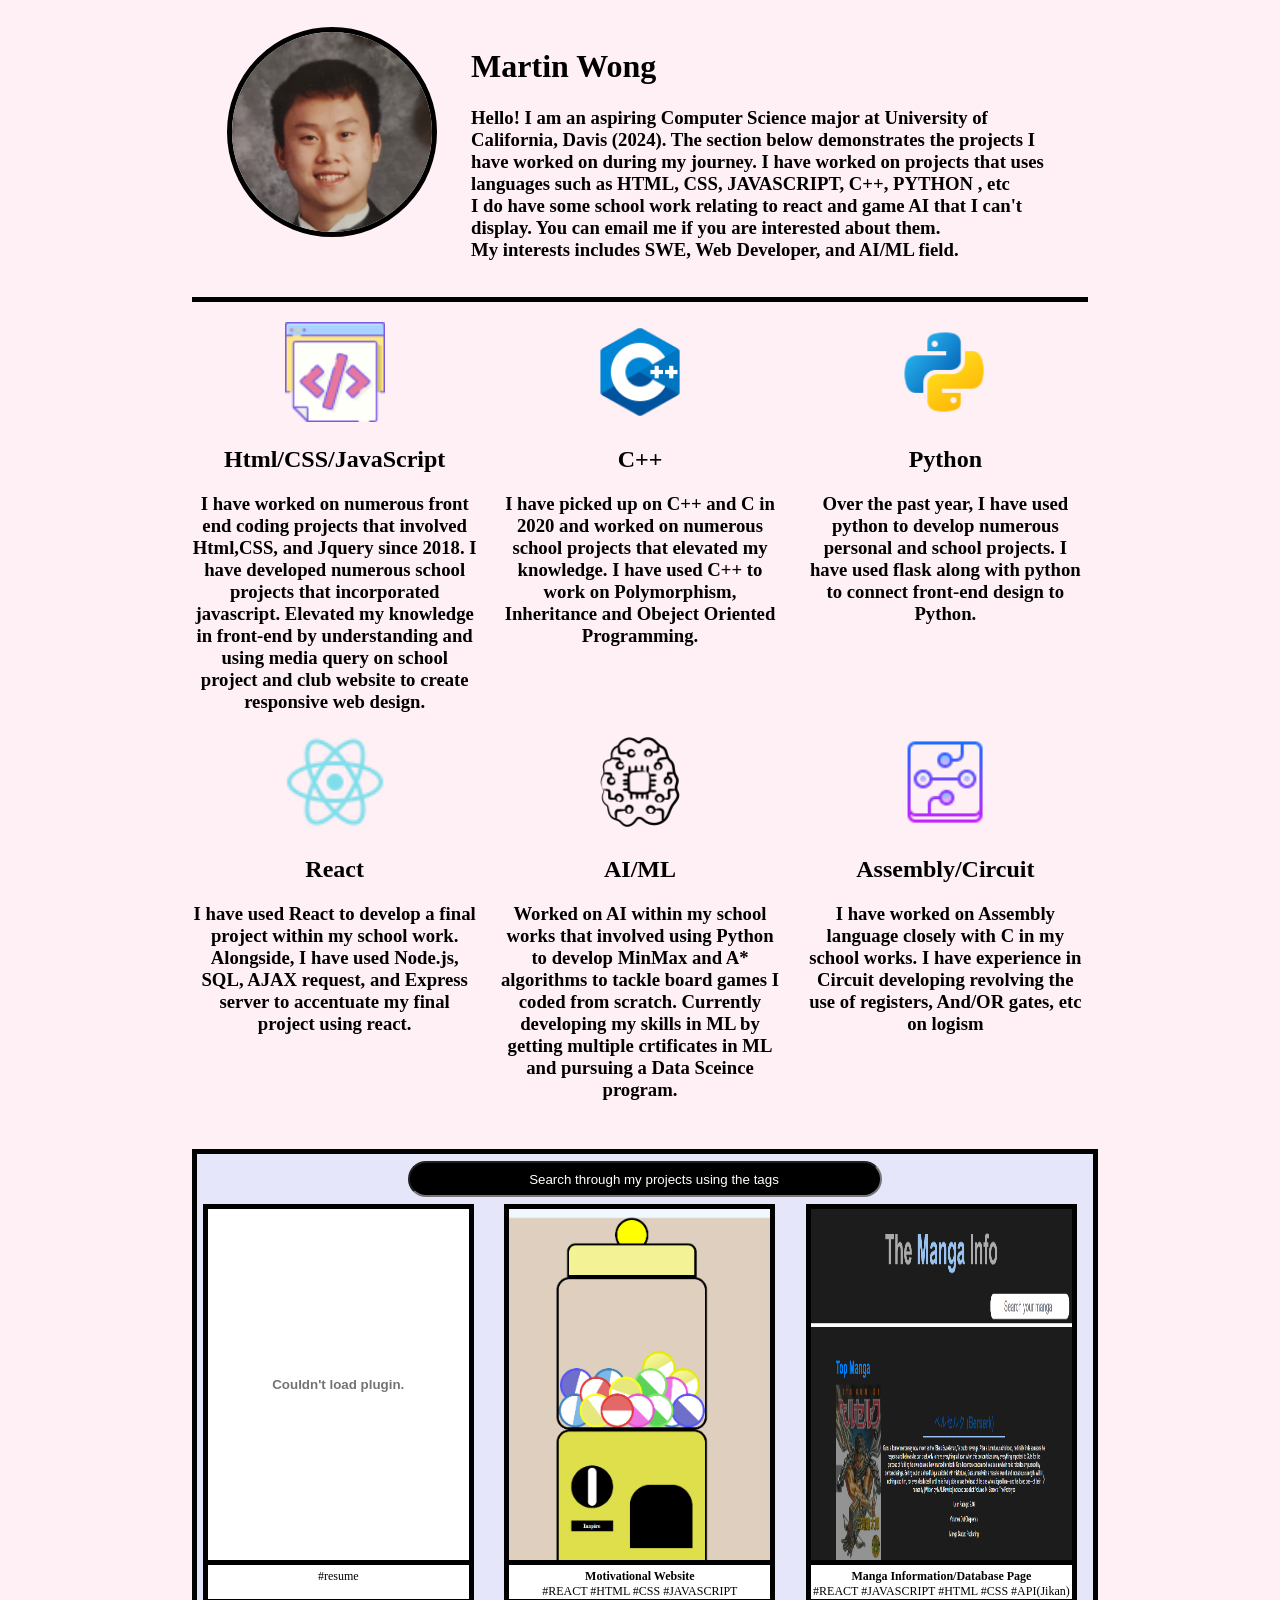
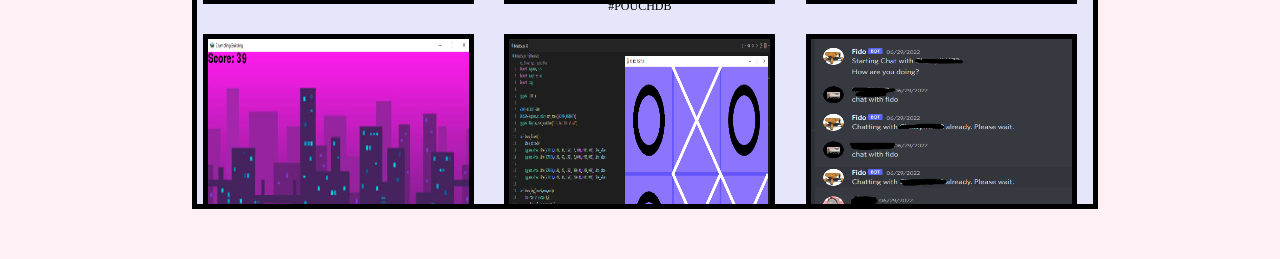
<file: index.html>
<!DOCTYPE html>
<html lang="en">
<head>
    <meta charset="UTF-8">
    <meta http-equiv="X-UA-Compatible" content="IE=edge">
    <meta name="viewport" content="width=device-width, initial-scale=1.0">
    <title>Martin's Portfolio</title>
    <link rel="stylesheet" href="style.css"/>
</head>
<body>
    <div id="container">
        <div id="header">
            <div id="img_container">
                <img id="pfp_img" src="img/image.PNG">
            </div>
            <div id="about_text">
                <h1 id="name">Martin Wong</h1>
                <h3>Hello! I am an aspiring Computer Science major at University of California, Davis (2024). The section below demonstrates the projects I have worked on during my journey. I have worked on projects that uses languages such as <strong>HTML, CSS, JAVASCRIPT, C++, PYTHON </strong>, etc 
                    <br>
                    I do have some school work relating to react and game AI that I can't display. You can email me if you are interested about them.
                    <br>
                    My interests includes SWE, Web Developer, and AI/ML field.
                </h3>
                <!-- <h3>My interests includes SWE, Web Developer, and AI/ML field.</h3> -->
            </div>
            
        </div>
        <section id="Language_section">
            <div class="icon_container">
                <img class="icon_img" src="img/html_css.png">
                <h1>Html/CSS/JavaScript</h1>
                <h3>I have worked on numerous front end coding projects that involved Html,CSS, and Jquery since 2018. I have developed numerous school projects that incorporated javascript.
                    Elevated my knowledge in front-end by understanding and using media query on school project and club website to create responsive web design.
                </h3>
            </div>
            <div class="icon_container">
                <img class="icon_img" src="img/c++.png">
                <h1>C++</h1>
                <h3>I have picked up on C++ and C in 2020 and worked on numerous school projects that elevated my knowledge. I have used C++ to work on Polymorphism, Inheritance and Obeject Oriented Programming. </h3>
            </div>
            <div class="icon_container">
                <img class="icon_img" src="img/python.png">
                <h1>Python</h1>
                <h3>Over the past year, I have used python to develop numerous personal and school projects. I have used flask along with python to connect front-end design to Python. </h3>
            </div>
            <div class="icon_container"> 
                <img class="icon_img" src="img/react.png">
                <h1>React</h1>
                <h3>I have used React to develop a final project within my school work. Alongside, I have used Node.js, SQL, AJAX request, and Express server to accentuate my final project using react.</h3>
            </div>
            <div class="icon_container">
                <img class="icon_img" src="img/ai.png">
                <h1>AI/ML</h1>
                <h3>Worked on AI within my school works that involved using Python to develop MinMax and A* algorithms to tackle board games I coded from scratch. Currently developing my skills in ML by getting multiple crtificates in ML and pursuing a Data Sceince program.</h3>
            </div>
            <div class="icon_container">
                <img class="icon_img" src="img/circuit.png">
                <h1>Assembly/Circuit</h1>
                <h3> I have worked on Assembly language closely with C in my school works. I have experience in Circuit developing revolving the use of registers, And/OR gates, etc on logism</h3>
            </div>
        </section>

        <div id="content_container">
            <div id="input_container">
                <input placeholder="Search through my projects using the tags" id="Search" onkeyup="Search()">
            </div>
            
            <div id="content">
                <figure class="elements element_tag" id="fig_1" onclick="pdf_enlarge()">
                    <!-- <img  id="img_1" class="element_img" src="img/resume_img.png"> -->
                    <embed class="element_img" id="img_1" src="img/Martin Wong resume.pdf" onclick="pdf_enlarge()"/>
                    <figcaption class="caption">#resume</figcaption>
                </figure>
                <a class="element_tag" href="https://github.com/martinwong2020/Motivation">
                    <figure class="elements" id="fig_15">
                        <img  class="element_img" src="img/motivation.PNG">
                        <figcaption class="caption"><strong>Motivational Website</strong><br>#REACT #HTML #CSS #JAVASCRIPT #POUCHDB</figcaption>
                    </figure>
                </a>
                <a class="element_tag" href="https://github.com/martinwong2020/Manga_Search">
                    <figure class="elements" id="fig_11">
                        <img  class="element_img" src="img/Pic1.PNG">
                        <figcaption class="caption"><strong>Manga Information/Database Page</strong><br>#REACT #JAVASCRIPT #HTML #CSS #API(Jikan)</figcaption>
                    </figure>
                <a class="element_tag" href="https://github.com/martinwong2020/Crumble_Building_Game">
                    <figure class="elements" id="fig_10">
                        <img  class="element_img" src="img/jumping.PNG">
                        <figcaption class="caption"><strong>Crumble Building Game</strong><br>#PYTHON #PYGAME #OOP</figcaption>
                    </figure>
                </a>
                </a><a class="element_tag" href="https://github.com/martinwong2020/AI-TicTacToe-">
                    <figure class="elements" id="fig_12">
                        <img  class="element_img" src="img/pic3.PNG">
                        <figcaption class="caption"><strong>AI_TICTACTOE</strong><br>#PYTHON #AI #MINIMAX #PYGAME</figcaption>
                    </figure>
                </a>
                <a class="element_tag" href="https://github.com/martinwong2020/SentimentAnalysisBot/blob/main/ReadMe.txt">
                    <figure class="elements" id="fig_2">
                        <img  class="element_img" src="img/sentiment_anaysis_bot.PNG">                    
                        <figcaption class="caption"><strong>Sentiment Analysis Bot </strong><br>#PYTHON #AI #TEXTBLOB #DISCORD</figcaption>
                    </figure>    
                </a>
                <a class="element_tag" href="https://github.com/martinwong2020/AudioProject2.0/tree/master">
                    <figure class="elements" id="fig_3">
                        <img  class="element_img" src="img/Audio_project.PNG">
                        <!-- <h1 class="hover_txt">Audio Project Display</h1> -->
                        <figcaption class="caption"><strong>Audio Player</strong><br>#HTML #CSS #Javascript</figcaption>
                    </figure>
                </a>
                <a class="element_tag" href="https://github.com/martinwong2020/HTH_Summer_Build">
                    <figure class="elements" id="fig_3">
                        <img  class="element_img" src="img/HTH_DS.PNG">
                        <!-- <h1 class="hover_txt">Audio Project Display</h1> -->
                        <figcaption class="caption"><strong>Data Science</strong><br>#Python #JupyterNotebook #PythonLibrary</figcaption>
                    </figure>
                </a>
                <a class="element_tag" href="https://github.com/martinwong2020/2048Game">
                    <figure class="elements" id="fig_12">
                        <img  class="element_img" src="img/2048_game.PNG">
                        <figcaption class="caption"><strong>2048 Game</strong><br>#Python #Game_Dev</figcaption>
                    </figure>
                </a>
                <a class="element_tag" href="https://github.com/martinwong2020/kisuke2.0">
                    <figure class="elements" id="fig_4">
                        <img  class="element_img" src="img/Kisuke.PNG">
                        <!-- <h1 class="hover_txt">Ball Tracking Project</h1> -->
                        <figcaption class="caption"><strong>FanPage Portfolio</strong><br>#HTML #CSS #JQUERY/JS</figcaption>
                    </figure>
                </a>
                <a class="element_tag" href="https://github.com/martinwong2020/stock">
                    <figure class="elements" id="fig_5">
                        <img  class="element_img" src="img/stock.PNG">
                        <figcaption class="caption"><strong>Stock</strong><br>#PYTHON #YFINANCE #API</figcaption>
                    </figure>
                </a>    
                <a class="element_tag" href="https://github.com/shraag/ascendDavis/tree/martin">
                    <figure class="elements" id="fig_6">
                        <img  class="element_img" src="img/ascend.PNG">
                        <figcaption class="caption"><strong>Ascend_Website</strong><br>#HTML #CSS #JQUERY/JS</figcaption>
                    </figure>
                </a>
                <a class="element_tag" href="https://github.com/martinwong2020/ball-tracking-project">
                    <figure class="elements" id="fig_7">
                        <img  class="element_img" src="img/ball_tracking.PNG">
                        <figcaption class="caption"><strong>Ball Tracking Game</strong><br>#HTML #CSS #JQUERY/JS</figcaption>
                    </figure>
                </a>
                <a class="element_tag" href="https://github.com/martinwong2020/Anime">
                    <figure class="elements" id="fig_8">
                        <img  class="element_img" src="img/anime.PNG">
                        <figcaption class="caption"><strong>Anime Recommendation</strong><br>#HTML #CSS #JavaScript #FLASK #KAGGLE</figcaption>
                    </figure>
                </a>
                <a class="element_tag" href="https://github.com/martinwong2020/clientProject">
                    <figure class="elements" id="fig_9">
                        <img  class="element_img" src="img/movie.PNG">
                        <figcaption class="caption"><strong>Movie Searcher</strong><br>#HTML #CSS #JQUERY/JS #API</figcaption>
                    </figure>
                </a>
                <a class="element_tag" href="https://github.com/martinwong2020/beginner-workshop-2020">
                    <figure class="elements" id="fig_11">
                        <img  class="element_img" src="img/Hackathon.PNG">
                        <figcaption class="caption"><strong>Hackathon Game Post</strong><br>#HTML #CSS #JQUERY/JS</figcaption>
                    </figure>
                </a>



                <!-- <figure class="elements" id="fig_13">
                    <img  class="element_img" src="img/summerTime.png">
                    <figcaption class="caption">#resume #ai #html #js</figcaption>
                </figure> -->
    
            </div>
        </div>
        <div class="margin"></div>
    </div>
    
    <div id="fullscreen" onclick="this.style.display='none';"></div>
    
    <script src="script.js"></script>
</body>
</html>
</file>
<file: style.css>
html,body{
    padding:0;
    margin:0;
    height:100%;
}
body{
    display:flex;
    justify-content:center;
    /* overflow-y:hidden ; */
    /* background-color: #f1dfd1;
    background-image: linear-gradient(315deg, #f1dfd1 0%, #f6f0ea 74%); */
    background-color:#FFF0F5;
}
#container{
    /* border:solid 2px green; */
    width:70%;
    height:100%;
}
#img_container{
    width:200px;
    height:200px;
    overflow:hidden;
    border-radius:50%;
    border: solid black 5px;
}
#pfp_img{
    width:100%;
    height:auto;
    
    /* border-radius:50%; */
    
    
}
#about_text{
    width:65%;
    /* border:solid 2px blue; */
    
}
#header{
    display:flex;
    justify-content: space-evenly;
    margin-top:3%;
    margin-bottom:2%;
}
#content_container{
    width:100%;
    border:black solid 5px;
    /* margin-top:2%; */
    overflow:hidden;
    background-color:#E6E6FA;
}
#content{
    width:99%;
    /* border:solid black 1px; */
    height:600px;
    /* margin-top:3%; */
    overflow-x:hidden;
    overflow-y:auto;
    display:grid;
    /* grid-template-areas:
    'img1 img2 img3'; */
    grid-template-columns: repeat(3, 1fr);
    grid-template-rows: repeat(2, 1fr);
    object-fit: cover;
    column-gap:2%;
    row-gap: 5%;
    /* margin-left:2%;
    margin-right:2%; */
    direction: ltr;
    
}
#content::-webkit-scrollbar{
    width:10px;
    
}
#content::-webkit-scrollbar-track{
    background:gray;
    border-radius:20px;
}
#content::-webkit-scrollbar-thumb{
    background-color:white;
    border-radius:5px;
    border:3px solid gray;
}
.elements{
    margin:0;
    width:92%;
    height:500px;
    border:solid 5px black;
    margin-left:2%;
    margin-right:2%;
    background-color: white;
}
.elements:hover{
    box-shadow:-15px 15px 10px gray;
    width:95%;
    height:520px;
}
.element_img{
    width:100%;
    height:90%;
    border-bottom:5px solid black;
}
figcaption{
    text-align:center;
    color:black;
}
#input_container{
    width:100%;
    height:50px;
    display:flex;
    justify-content:center;
    align-items:center;
    /* border:solid brown 2px; */
}
#Search{
    background-color: black;
    color:white;
    width:50%;
    height:30px;
    border-radius:30px;
    padding-left:20px;  
}
#Search::placeholder{
    text-align:center;
    color:white;
}

#fullscreen{
    display:none;
    width:100vw;
    height:100%;
    background-size:contain;
    background-repeat: no-repeat;
    background-position: center center;
    background-color:rgba(0,0,0,0.5);
    z-index:99;
    position:fixed;

}
#pdf_tag{
    margin-left:10%;
    margin-right:10%;
}
a{
    text-decoration:none;
}

#Language_section{
    border-top:solid black 5px;
    width:100%;
    display:grid;
    grid-template-columns: repeat(3,1fr);
    column-gap: 20px;
    margin-bottom:30px;
    padding-top:20px;
}
.icon_img{
    width:100px;
    height:100px;
}
.margin{
    height:50px;
    /* border:solid pink 2px; */
}
.icon_container{
    text-align: center;
}

/* .element_tag{
    display:flex;
} */
@media only screen and (max-width:1400px){
    .caption{
        font-size:0.75em;
    }

    .elements{
        margin:0;
        width:92%;
        height:390px;
        border:solid 5px black;
        margin-left:2%;
        margin-right:2%;
        background-color: white;
    }
    .elements:hover{
        box-shadow:-15px 15px 10px gray;
        width:95%;
        height:410px;
    }
    .element_img{
        width:100%;
        height:90%;
        border-bottom:5px solid black;
    }
}

@media only screen and (max-width:1050px){
    .caption{
        font-size:0.65em;
    }
    .elements{
        margin:0;
        width:92%;
        height:300px;
        border:solid 5px black;
        margin-left:2%;
        margin-right:2%;
        background-color: white;
    }
    .elements:hover{
        box-shadow:-15px 15px 10px gray;
        width:95%;
        height:320px;
    }
    .element_img{
        width:100%;
        height:85%;
        border-bottom:5px solid black;
    }
    #Language_section{
        border-top:solid black 5px;
        width:100%;
        display:grid;
        grid-template-columns: repeat(2,1fr);
        column-gap: 20px;
        margin-bottom:30px;
        padding-top:20px;
    }
    #header{
        display:block;
        justify-content: center;
        width:100%;
    }
    #img_container{
        margin-left:auto;
        margin-right:auto;
    }
    #about_text{
        width:100%;
        justify-self: center;
    }
    #name{
        text-align:center;
    }
}
@media screen and (max-width:700px) {
    #Language_section{
        border-top:solid black 5px;
        width:100%;
        display:grid;
        grid-template-columns: repeat(1,1fr);
        column-gap: 20px;
        margin-bottom:30px;
        padding-top:20px;
    }
    #content{
        width:99%;
        /* border:solid black 1px; */
        height:600px;
        /* margin-top:3%; */
        overflow-x:hidden;
        overflow-y:auto;
        display:grid;
        /* grid-template-areas:
        'img1 img2 img3'; */
        grid-template-columns: repeat(2, 1fr);
        grid-template-rows: repeat(2, 1fr);
        object-fit: cover;
        column-gap:2%;
        row-gap: 5%;
        /* margin-left:2%;
        margin-right:2%; */
        direction: ltr;    
    }
    #Search::placeholder{
        text-align:center;
        color:white;
        font-size:0.7em;
    }
    #Search{
        background-color: black;
        color:white;
        width:50%;
        height:30px;
        border-radius:30px;
        padding-left:10px;  
    }
    .elements{
        margin:0;
        width:92%;
        height:250px;
        border:solid 5px black;
        margin-left:2%;
        margin-right:2%;
        background-color: white;
    }
    .elements:hover{
        box-shadow:-15px 15px 10px gray;
        width:95%;
        height:270px;
    }
    .element_img{
        width:100%;
        height:85%;
        border-bottom:5px solid black;
    }
}

@media screen and (max-width:500px) {
    .elements{
        margin:0;
        width:92%;
        height:350px;
        border:solid 5px black;
        margin-left:2%;
        margin-right:2%;
        background-color: white;
    }
    .elements:hover{
        box-shadow:-15px 15px 10px gray;
        width:95%;
        height:370px;
    }
    .element_img{
        width:100%;
        height:85%;
        border-bottom:5px solid black;
    }
    #content{
        width:99%;
        /* border:solid black 1px; */
        height:600px;
        /* margin-top:3%; */
        overflow-x:hidden;
        overflow-y:auto;
        display:grid;
        /* grid-template-areas:
        'img1 img2 img3'; */
        grid-template-columns: repeat(1, 1fr);
        grid-template-rows: repeat(2, 1fr);
        object-fit: cover;
        column-gap:2%;
        row-gap: 5%;
        /* margin-left:2%;
        margin-right:2%; */
        direction: ltr;    
    }
    .caption{
        font-size:0.8em;
    }
}
</file>
